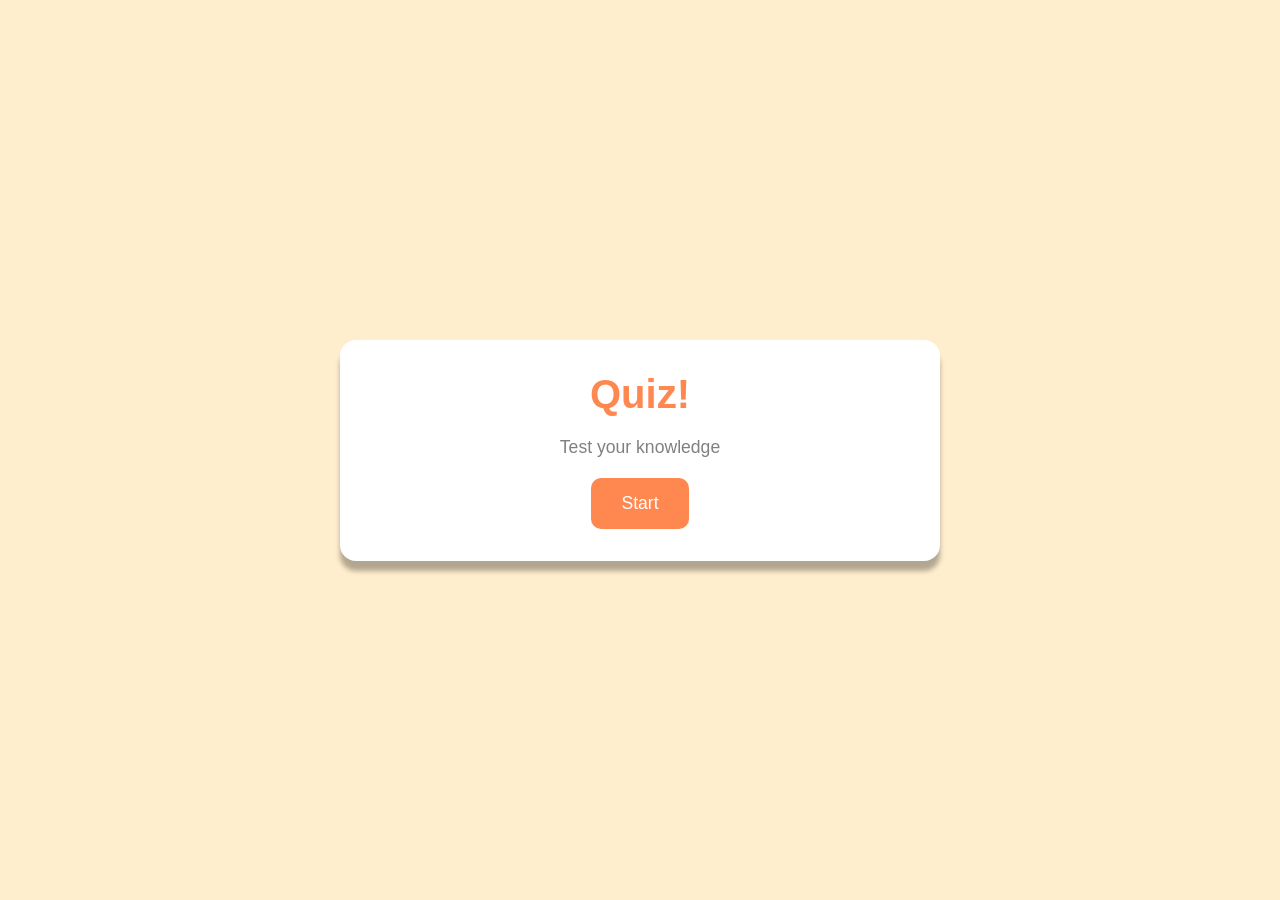
<file: 01_quiz_game/index.html>
<!DOCTYPE html>
<html lang="en">
<head>
    <meta charset="UTF-8">
    <meta name="viewport" content="width=device-width, initial-scale=1.0">
    <title>Quiz Game</title>
    <link rel="stylesheet" href="style.css">
</head>
<body>
    <div class="container">
        <div class="screen active" id="start-screen">
            <h1>Quiz!</h1>
            <p>Test your knowledge</p>
            <button id="start-btn">Start</button>
        </div>

        <div class="screen" id="quiz-screen">
            <div class="quiz-header">
                <h2 id="question-txt">question goes here</h2>
                <div class="quiz-info">
                    <p>Question <span id="current-question">1</span> of <span id="total-questions">5</span></p>
                    <p>Score: <span id="score">0</span></p>
                </div>
            </div>
            <div class="answers-container" id="answers-container">
                <!-- answers goes here -->
            </div>
            <div class="progress-bar">
                <div id="progress" class="progress"></div>
            </div>
        </div>

        <div class="screen" id="results-screen">
            <h1>Quiz Results</h1>
            <div class="result-info">
                <p>You scored <span id="final-score">0</span> out of <span id="max-score">5</span></p>
                <div id="result-msg">Good job!</div>
            </div>
            <button id="restart-btn">Restart</button>
        </div>
    </div>

    <script src="script.js"></script>
</body>
</html>
</file>
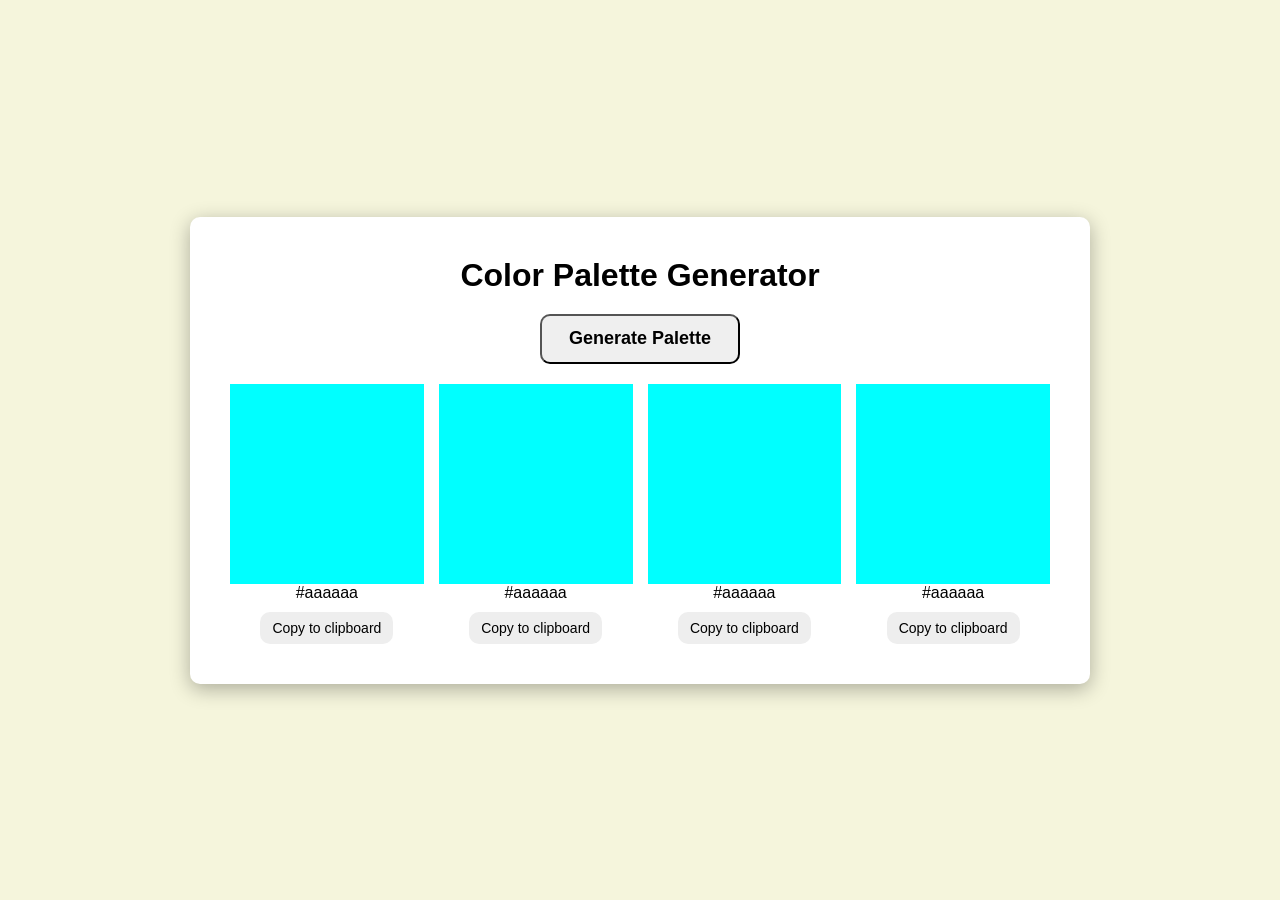
<file: 02_color_palette_generator/index.html>
<!DOCTYPE html>
<html lang="en">
<head>
    <meta charset="UTF-8">
    <meta name="viewport" content="width=device-width, initial-scale=1.0">
    <title>Color Palette Generator</title>
    <link rel="stylesheet" href="style.css">
</head>
<body>
    <div id="container">
        <h1>Color Palette Generator</h1>
        <button id="generate-btn">Generate Palette</button>

        <div class="palette-container">
            <div class="color-box">
                <div class="color" style="background-color: aqua;"></div>
                <div class="color-info">
                    <span class="hex-value">#aaaaaa</span>
                    <button class="copy-btn">Copy to clipboard</button>
                </div>
            </div>

            <div class="color-box">
                <div class="color" style="background-color: aqua;"></div>
                <div class="color-info">
                    <span class="hex-value">#aaaaaa</span>
                    <button class="copy-btn">Copy to clipboard</button>
                </div>
            </div>

            <div class="color-box">
                <div class="color" style="background-color: aqua;"></div>
                <div class="color-info">
                    <span class="hex-value">#aaaaaa</span>
                    <button class="copy-btn">Copy to clipboard</button>
                </div>
            </div>

            <div class="color-box">
                <div class="color" style="background-color: aqua;"></div>
                <div class="color-info">
                    <span class="hex-value">#aaaaaa</span>
                    <button class="copy-btn">Copy to clipboard</button>
                </div>
            </div>
        </div>
    </div>
    


    <script src="script.js"></script>
</body>
</html>
</file>
<file: 01_quiz_game/style.css>
*{
    margin: 0;
    padding: 0;
    box-sizing: border-box;
}

body{
    background-color: #ffeece;
    display: flex;
    justify-content: center;
    align-items: center;
    min-height: 100vh;
    padding: 1rem;
    font-family: sans-serif;
}

.container{
    background-color: white;
    border-radius: 1rem;
    box-shadow: 0 10px 5px rgba(0, 0, 0, 0.3);
    width: 100%;
    max-width: 600px;
    overflow: hidden;
    position: relative;
}

.screen{
    display: none;
    padding: 2rem;
    text-align: center;
}

.screen.active{
    display: block;
}

#start-screen h1{
    color: #ff8851;
    margin-bottom: 20px;
    font-size: 2.5rem;
}

#start-screen p{
    color: grey;
    margin-bottom: 20px;
    font-size: 1.1rem;
}

.quiz-header{
    margin-bottom: 2rem;
}

#question-txt{
    color: black;
    font-size: 1.5rem;
    margin-bottom: 1rem;
    line-height: 1.4;
}

.quiz-info{
    display: flex;
    justify-content: space-between;
    color: grey;
    margin-bottom: 10px;
}

.answers-container{
    display: flex;
    flex-direction: column;
    gap: 10px;
    margin-bottom: 25px;
}

.answer-btn{
    background-color: #ffdac8;
    color: black;
    border: 2px solid #ffeece;
    border-radius: 10px;
    padding: 1rem;
    cursor: pointer;
    text-align: left;
    transition: all 0.3s ease;
}

.answer-btn:hover{
    background-color: #ff8851;
    border-color: black;
}

.answer-btn.correct{
    background-color: rgb(156, 255, 156);
    border-color: greenyellow;
    color: rgb(0, 0, 0);
}

.answer-btn.incorrect{
    background-color: rgb(255, 101, 101);
    border-color: pink;
    color: rgb(0, 0, 0);
}

.progress-bar{
    height: 10px;
    background-color: #ffeece;
    border-radius: 5px;
    overflow: hidden;
    margin-top: 20px;
}

.progress{
    height: 100%;
    background-color: #ff8851;
    width: 0%;
    transition: width 0.3s ease;
}

#results-screen h1{
    color: #ff8851;
    margin-bottom: 30px;
}

.result-info{
    background-color: #ffeece;
    border-radius: 10px;
    padding: 20px;
    margin-bottom: 30px;
}

.result-info p{
    font-size: 1.2rem;
    color: grey;
    margin-bottom: 1rem;
}

#result-msg{
    font-size: 1.5rem;
    font-weight: 600;
    color: #ff8851;
}

button{
    background-color: #ff8851;
    color: white;
    border: none;
    border-radius: 10px;
    padding: 15px 30px;
    font-size: 1.1rem;
    cursor: pointer;
    transition: background-color 0.3s ease;
}

button:hover{
    background-color: #bd4710;
}

@media (max-width: 500px){
    .screen{
        padding: 1rem;
    }
    #start-screen h1{
        font-size: 2rem;
    }
    #question-txt{
        font-size: 1.3rem;
    }
    .answer-btn{
        padding: 12px;
    }
    button{
        padding: 12px 25px;
        font-size: 1rem;
    }
}
</file>
<file: 02_color_palette_generator/style.css>
*{
    margin: 0;
    padding: 0;
    box-sizing: border-box;
}


body{
    min-height: 100vh;
    font-family: sans-serif;
    display: flex;
    justify-content: center;
    align-items: center;
    background-color: beige;
}

#container{
    width: 90%;
    max-width: 900px;
    padding: 40px;
    background-color: white;
    border-radius: 10px;
    text-align: center;
    box-shadow: 0 5px 20px rgba(0, 0, 0, 0.3);
}

h1{
    margin-bottom: 20px;
}

#generate-btn{
    margin-bottom: 20px;
    width: 200px;
    height: 50px;
    border-radius: 10px;

    font-size: 18px;
    font-weight: bold;

    cursor: pointer;
}

#generate-btn:hover{
    background-color: rgba(36, 38, 40, 0.479);
}

.palette-container{
    display: flex;
    justify-content: center;
    gap: 15px;
}

.color-box{
    width: 200px;
}

.color{
    width: 100%;
    height: 200px;
}

.copy-btn {
    border: none;
    background-color: #eeeeee;
    padding: 8px 12px;
    border-radius: 10px;
    cursor: pointer;
    font-size: 14px;

    transition: background-color 0.2s ease;
}

.copy-btn:hover {
    background-color: #dddddd;
}

.color-info {
    display: flex;
    flex-direction: column;
    align-items: center;
    gap: 10px;
}
</file>
